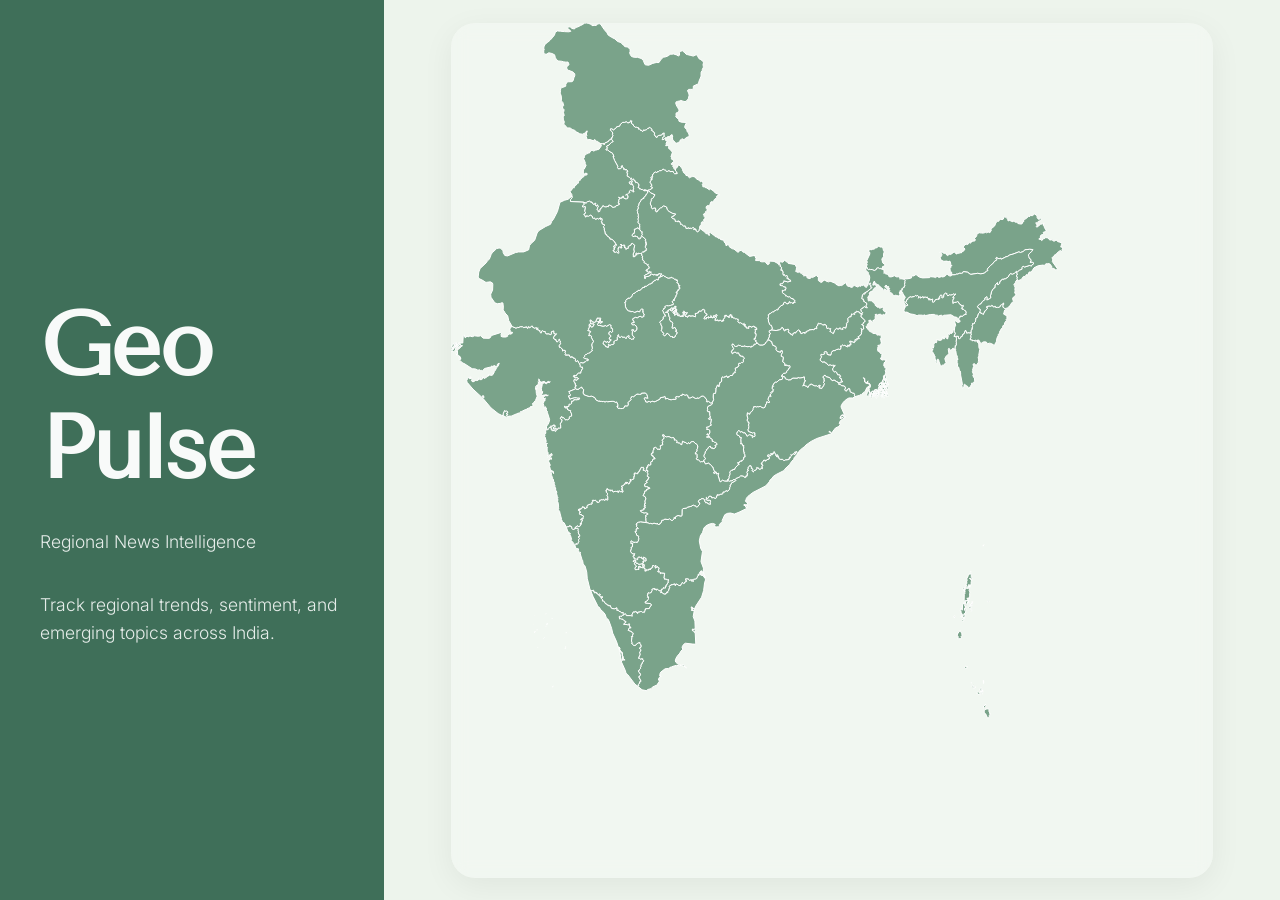
<file: frontend/index.html>
<!DOCTYPE html>
<html lang="en">

<head>
    <meta charset="UTF-8" />
    <meta name="viewport"
          content="width=device-width, initial-scale=1.0" />
    <link rel="stylesheet" href="style.css" />
    <title>GeoPulse</title>
</head>

<body>

    <div class="main-container">

        <div class="left-panel">

            <h1>Geo Pulse</h1>

            <p>
                Regional News Intelligence
            </p>
            <p>Track regional trends, sentiment,
and emerging topics across India.</p>

        </div>

        <div class="map-container">
            <div class="map-card">
                <div id="map"></div>
            </div>
        </div>
        <div id="tooltip"></div>

    </div>
    <script src="map.js"></script>

</body>
</html>
</file>
<file: frontend/style.css>
@import url('https://fonts.googleapis.com/css2?family=Tenor+Sans&family=Inter:wght@300;400&display=swap');
* {

    box-sizing: border-box;
}

body {

    margin: 0;

    font-family: system-ui, sans-serif, 'Tenor Sans', 'Inter', Arial;
    background: #edf4ec;
    overflow: hidden;
    color: #2d3e35;
}



.main-container {

    display: flex;

    height: 100vh;
}



.left-panel {

    width: 30%;

    background: #3f6f59;

    color: #f8faf9;

    padding: 40px;

    display: flex;

    flex-direction: column;

    justify-content: center;
}



.left-panel h1 {
    font-family: 'Tenor Sans', sans-serif;
    font-size: 5.5rem;
    font-weight: 600; 
    letter-spacing: -0.02em;
    margin-bottom: 10px;
}



.left-panel p {
    font-family: 'Inter', sans-serif;
    font-size: 1.1rem;
    font-weight: 300; 
    opacity: 0.9;
    line-height: 1.6;
}



.map-container {

    flex: 1;

    display: flex;

    justify-content: center;

    align-items: center;

    background: #edf4ec;
}



.map-card {

    width: 85%;

    height: 95vh;

    display: flex;

    justify-content: center;

    align-items: center;

    border-radius: 24px;

    background: rgba(255,255,255,0.25);

    backdrop-filter: blur(8px);

    box-shadow:
    0 8px 32px rgba(0,0,0,0.06);
}



#map {

    width: 100%;

    display: flex;

    justify-content: center;

    align-items: center;
    
}



#map svg {

    width: 90vh;

    height: 95vh;

    max-width: 100%;
}


path {
     
    fill: #7aa38a;

    stroke: white;

    stroke-width: 1;

    transition: 0.3s;
}



path:hover {
    fill: #5c8a6b;
    cursor: pointer;

    transition: 0.3s;
}

#tooltip {

    position: absolute;

    background: rgba(255,255,255,0.92);

    backdrop-filter: blur(12px);

    padding: 14px 18px;

    border-radius: 16px;

    box-shadow:
    0 8px 24px rgba(0,0,0,0.08);

    color: #2d3e35;

    font-family: 'Inter', sans-serif;

    font-size: 0.95rem;

    line-height: 1.5;

    pointer-events: none;

    opacity: 0;

    transition: opacity 0.2s ease;

    z-index: 999;
}

#tooltip strong {

    font-size: 1rem;

    color: #3f6f59;
}
</file>
